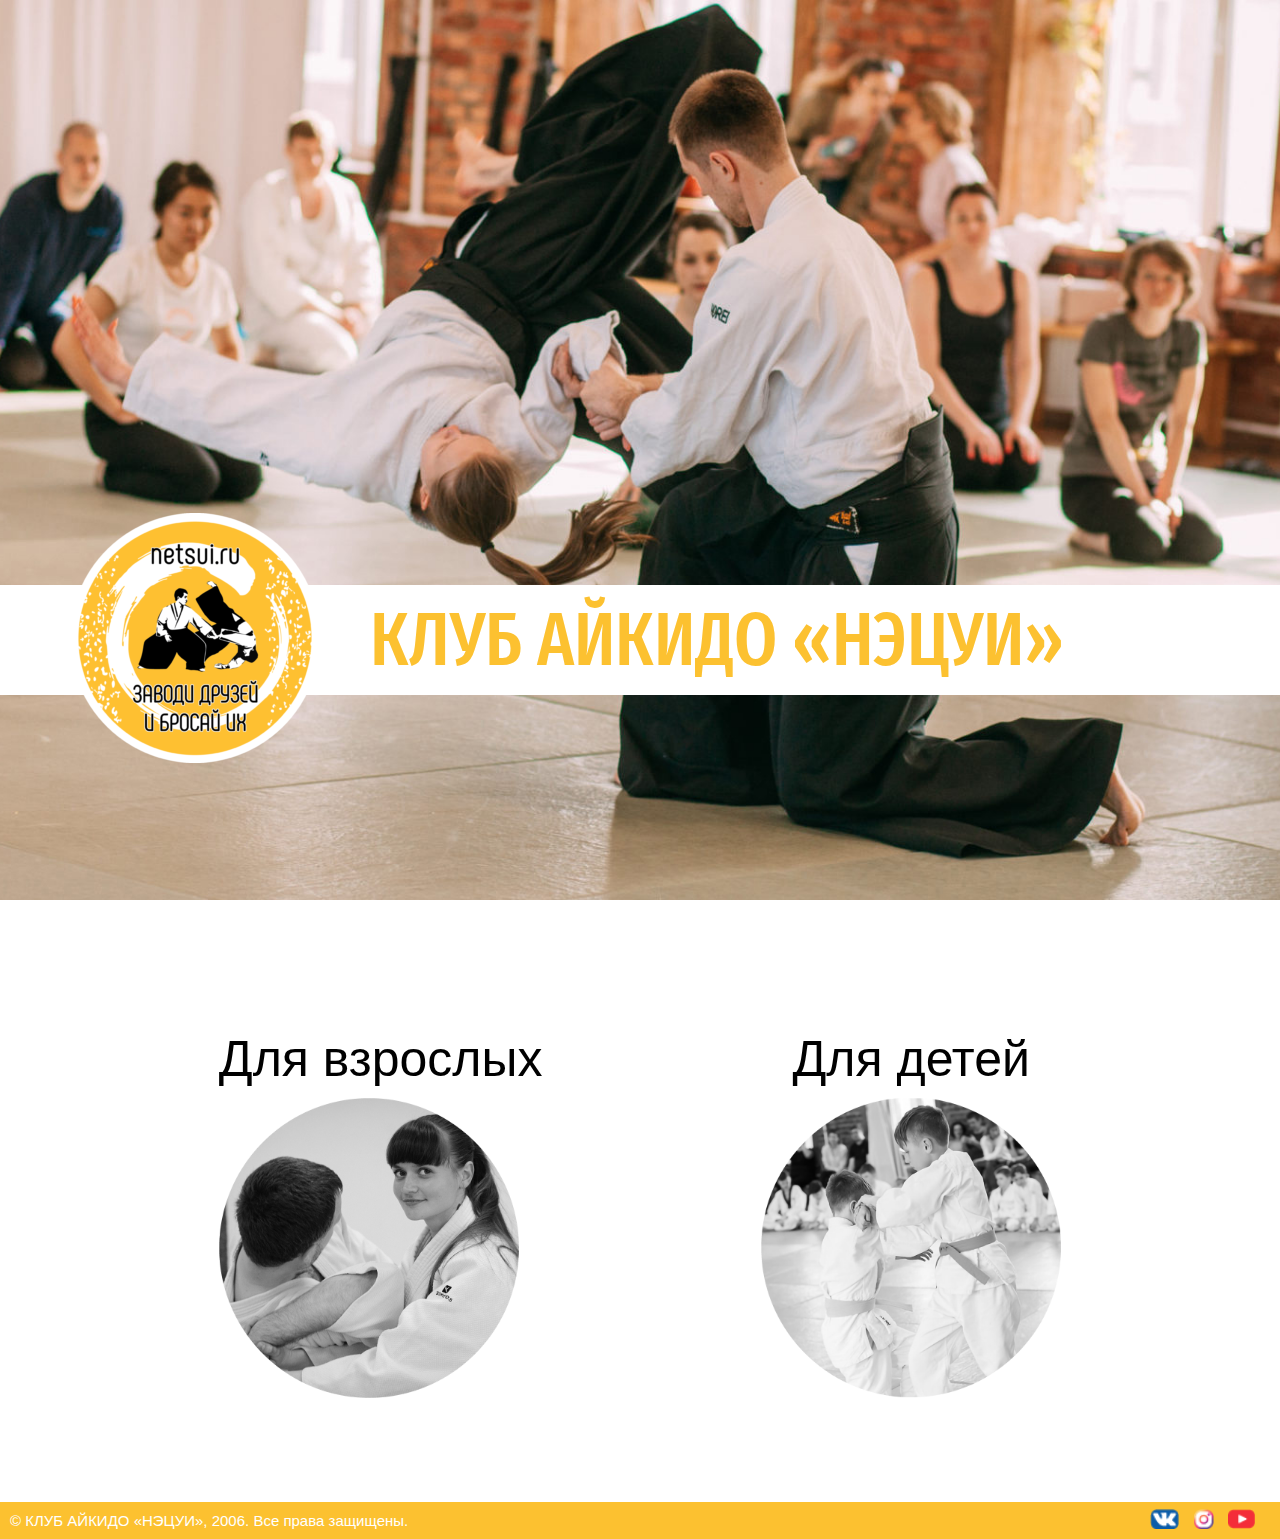
<file: index.html>
<!DOCTYPE html>
<html lang="ru">
<head>
    <meta charset="UTF-8">
    <meta http-equiv="X-UA-Compatible" content="IE=edge">
    <meta name="viewport" content="width=device-width, initial-scale=1.0">
    <title>Айкидо клуб «НЭЦУИ»</title>
    <link rel="stylesheet" href="style.css">
    <link rel="shortcut icon" href="images/cropped.png" type="image/png">
    <meta property="og:title" content="Айкидо клуб «НЭЦУИ». Пожалуй, самый лучший клуб айкидо в Санкт-Петербурге">
    <meta property="og:type" content="website">
    <meta property="og:url" content="http://kristin0.beget.tech/index.html">
    <meta property="og:image" content="images/fon.jpg">
    <meta property="og:image:width" content="1200">
    <meta property="og:image:height" content="630">
    <meta property="og:description" content="Сайт клуба айкидо «НЭЦУИ»">
    <meta name=‘Keywords’ content="айкидо, нэцуи, взрослые, дети, клуб">
</head>
<body>
    <div>
        <div class="header">
            <div class="header_i_n">
                <div class="icon">
                    <img src="images/cropped.png" alt="иконка">
                </div>
                <div class="name">
                    <p>КЛУБ АЙКИДО «НЭЦУИ»</p>
                </div>
            </div>
        </div>     
        <div class="gl">   
            <div class=" gl_menu gl_menu_left">
                <a class="animate1" href="html/aikido_eto.html">
                    <p class="m_name">Для взрослых</p>
                    <img src="images/vz.png" alt="для взрослых">
                </a> 
            </div>
            <div class=" gl_menu gl_menu_right">
                <a class="animate1" href="#">
                    <p class="m_name">Для детей</p>
                    <img src="images/det.png" alt="для детей">
                </a>
            </div>
        </div>
        <div class="footer">
            <p>© КЛУБ АЙКИДО «НЭЦУИ», 2006. Все права защищены.</p>
            <div class="soc">
                <a href="https://vk.com/aikido_club_netsui_spb"><img src="images/vk.png" alt="вк"></a>
                <a href="https://www.instagram.com/stress_survive_er/"><img src="images/inst.png" alt="инстограмм"></a>
                <a href="https://www.youtube.com/c/NetsuiRuSPb"><img src="images/ut.png" alt="ютуб"></a>
            </div>
        </div>
    </div>
</body>
</html>
</file>
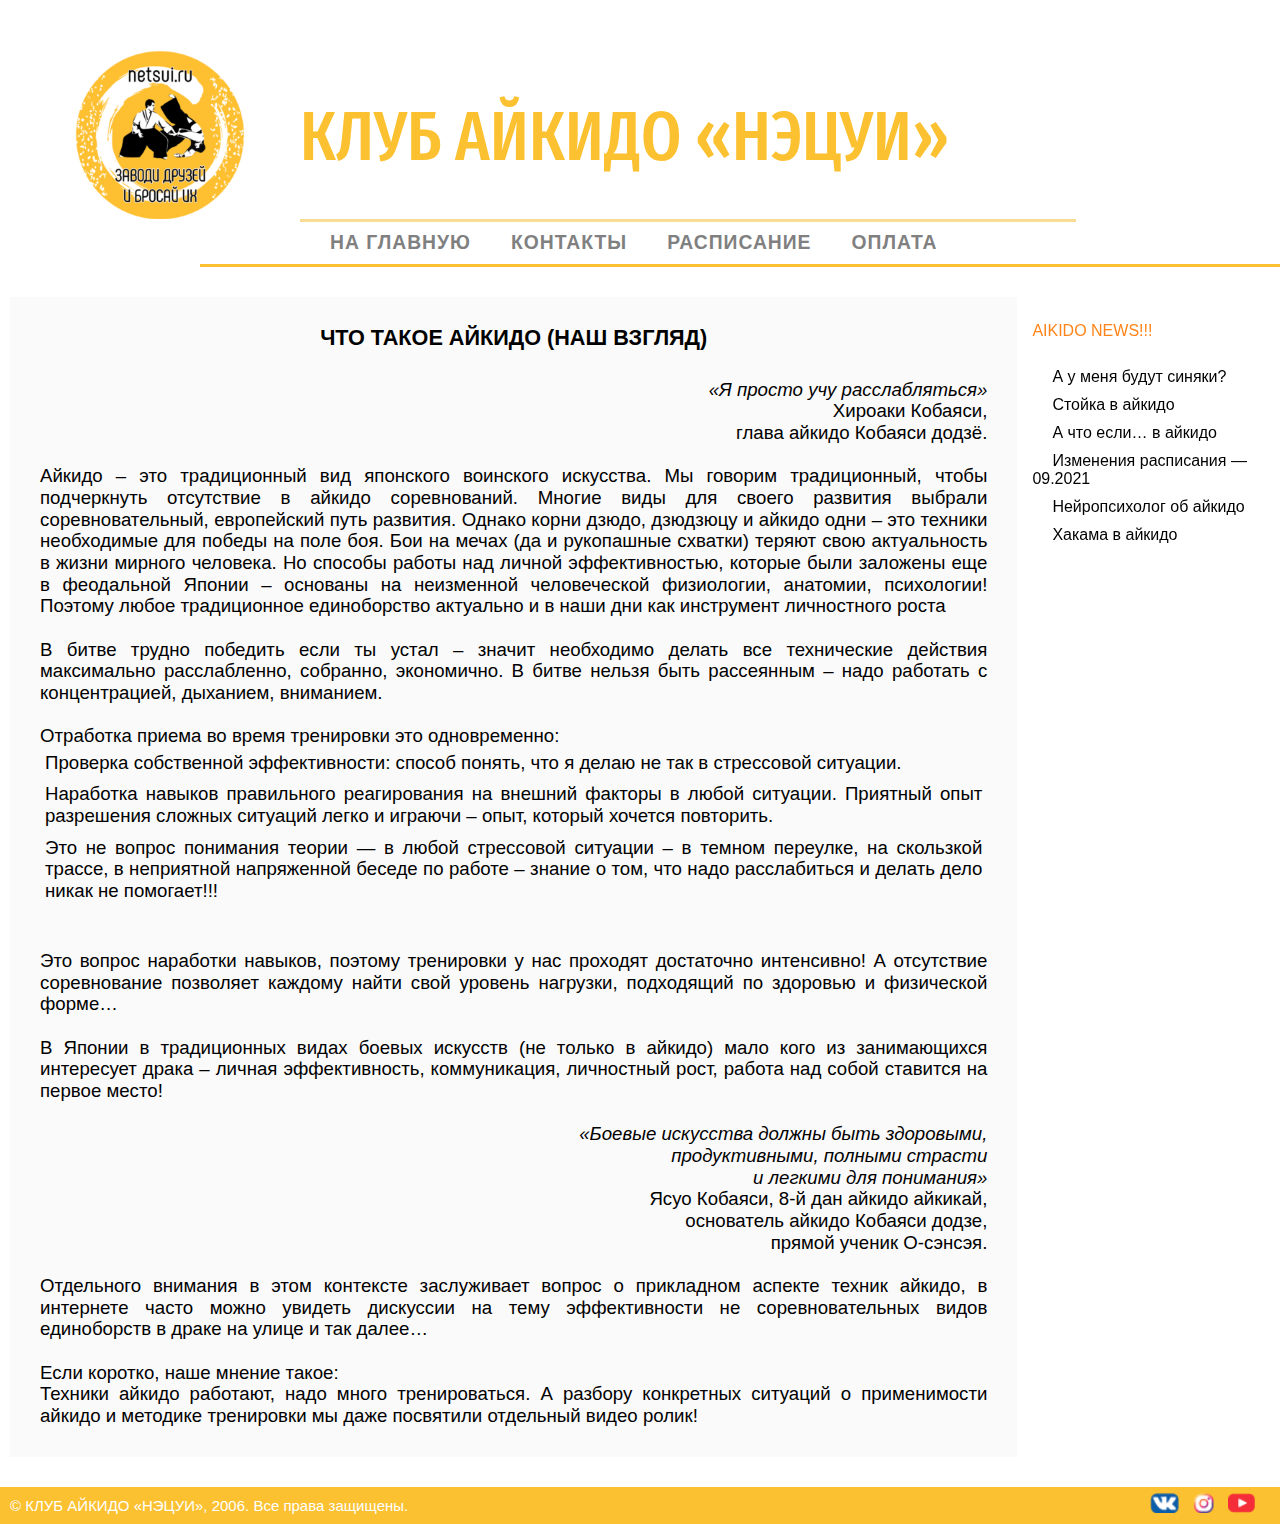
<file: html/aikido_eto.html>
<!DOCTYPE html>
<html lang="ru">
<head>
    <meta charset="UTF-8">
    <meta http-equiv="X-UA-Compatible" content="IE=edge">
    <meta name="viewport" content="width=device-width, initial-scale=1.0">
    <title>ЧТО ТАКОЕ АЙКИДО (НАШ ВЗГЛЯД)</title>
    <link rel="stylesheet" href="../style.css">
    <link rel="shortcut icon" href="/Netsui/images/cropped.png" type="image/png">
    <meta property="og:title" content="ЧТО ТАКОЕ АЙКИДО (НАШ ВЗГЛЯД)">
    <meta property="og:type" content="article">
    <meta property="og:url" content="http://kristin0.beget.tech/html/aikido_eto.html">
    <meta property="og:image" content="images/fon.jpg">
    <meta property="og:image:width" content="1200">
    <meta property="og:image:height" content="630">
        <meta property="og:description" content="Сайт айкидо клуба «НЭЦУИ»">
        <meta name=‘Keywords’ content="айкидо, нэцуи, япония, техники, Кобаяси, клуб">
</head>
<body>
        <div class="header header_b">
            <div class="header_i_n header_vse">
                <div class="icon icon_vse">
                    <a href="../index.html"><img src="../images/cropped.png" alt="иконка"></a>
                </div>
                <div class="name name_vse">
                    <p>КЛУБ АЙКИДО «НЭЦУИ»</p>
                </div>
            </div>
        </div> 
        <div class="menu">
            <div class="menu_border_bottom">
                <nav class="menu_header">
                        <p><a href="../index.html" target="content">На главную</a></p>
                        <p><a href="#" target="content">Контакты</a></p>
                        <p><a href="../html/raspisanie.html" target="content">Расписание</a></p>
                        <p><a href="#" target="content">Оплата</a></p>
                </nav>
            </div>
        </div>
        <div class="burger-menu">
            <input id="menu-toggle" type="checkbox" />
            <label class="menu-btn" for="menu-toggle">
                <span></span>
            </label>
            <div class="menubox">
                <nav >
                        <p><a class="menu-item" href="../index.html" target="content">На главную</a></p>
                        <p><a class="menu-item" href="#" target="content">Контакты</a></p>
                        <p><a class="menu-item" href="../html/raspisanie.html" target="content">Расписание</a></p>
                        <p><a class="menu-item" href="#" target="content">Оплата</a></p>
                </nav>
            </div>
        </div>
        <div class="content">  
            <div class="content_text">
                <h1>ЧТО ТАКОЕ АЙКИДО (НАШ ВЗГЛЯД)</h1>
                <p class="right"><cite>«Я просто учу расслабляться»</cite></p>
                <p class="right">Хироаки Кобаяси,<br>
                глава айкидо Кобаяси додзё.</p><br>
                <p>Айкидо – это традиционный вид японского воинского искусства. Мы говорим традиционный, чтобы подчеркнуть отсутствие в айкидо соревнований. 
                    Многие виды для своего развития выбрали соревновательный, европейский путь развития. Однако корни дзюдо, дзюдзюцу и айкидо одни – это техники 
                    необходимые для победы на поле боя. Бои на мечах (да и рукопашные схватки) теряют свою актуальность в жизни мирного человека. Но способы работы 
                    над личной эффективностью, которые были заложены еще в феодальной Японии – основаны на неизменной человеческой физиологии, анатомии, психологии! 
                    Поэтому любое традиционное единоборство актуально и в наши дни как инструмент личностного роста<br><br>
                    В битве трудно победить если ты устал – значит необходимо делать все технические действия максимально расслабленно, собранно, экономично. 
                    В битве нельзя быть рассеянным – надо работать с концентрацией, дыханием, вниманием. <br><br>
                    Отработка приема во время тренировки это одновременно: <br>
                    <ul>
                        <li>Проверка собственной эффективности: способ понять, что я делаю не так в стрессовой ситуации.</li>
                        <li>Наработка навыков правильного реагирования на внешний факторы в любой ситуации.
                            Приятный опыт разрешения сложных ситуаций легко и играючи – опыт, который хочется повторить.</li>
                        <li>Это не вопрос понимания теории — в любой стрессовой ситуации – в темном переулке, на скользкой трассе,
                            в неприятной напряженной беседе по работе – знание о том, что надо расслабиться и делать дело никак не помогает!!!</li>           
                    </ul> <br><br>
                    Это вопрос наработки навыков, поэтому тренировки у нас проходят достаточно интенсивно! А отсутствие соревнование позволяет каждому найти свой уровень нагрузки,
                    подходящий по здоровью и физической форме… <br><br>
                    В Японии в традиционных видах боевых искусств (не только в айкидо)  мало кого из занимающихся интересует драка –  личная эффективность, коммуникация, личностный рост, работа над собой ставится на первое место! <br><br>
                </p>
                <p class="right"><cite>«Боевые искусства должны быть здоровыми,<br>
                    продуктивными, полными страсти<br>        
                    и легкими для понимания»</cite><br>
                Ясуо Кобаяси, 8-й дан айкидо айкикай,<br>
                    основатель айкидо Кобаяси додзе,<br>
                    прямой ученик О-сэнсэя.
                </p><br>
                <p>Отдельного внимания в этом контексте заслуживает вопрос о прикладном аспекте техник айкидо, в интернете часто можно увидеть дискуссии на тему эффективности
                 не соревновательных видов единоборств в драке на улице и так далее… <br><br>
                Если коротко, наше мнение такое: <br>        
                Техники айкидо работают, надо много тренироваться. А разбору конкретных ситуаций о применимости айкидо и методике тренировки мы даже посвятили отдельный видео ролик!
                </p>
            </div>
            <div class="news">
                    <p><ul>
                <li>AIKIDO NEWS!!!</li><br>
                <li><a href="#" target="content">А у меня будут синяки?</a></li>
                <li><a href="#" target="content">Стойка в айкидо</a></li>
                <li><a href="#" target="content">А что если… в айкидо</a></li>  
                <li><a href="#" target="content">Изменения расписания — 09.2021</a></li>  
                <li><a href="#" target="content">Нейропсихолог об айкидо</a></li>  
                <li><a href ="#" target="content">Хакама в айкидо</a></li>  
            </ul></p>
            </div>
        </div>
        <div class="footer">
            <p>© КЛУБ АЙКИДО «НЭЦУИ», 2006. Все права защищены.</p>
            <div class="soc">
                <a href="https://vk.com/aikido_club_netsui_spb"><img src="../images/vk.png" alt="вк"></a>
                <a href="https://www.instagram.com/stress_survive_er/"><img src="../images/inst.png" alt="инстограмм"></a>
                <a href="https://www.youtube.com/c/NetsuiRuSPb"><img src="../images/ut.png" alt="ютуб"></a>
            </div>
        </div>
</body>
</html>
</file>
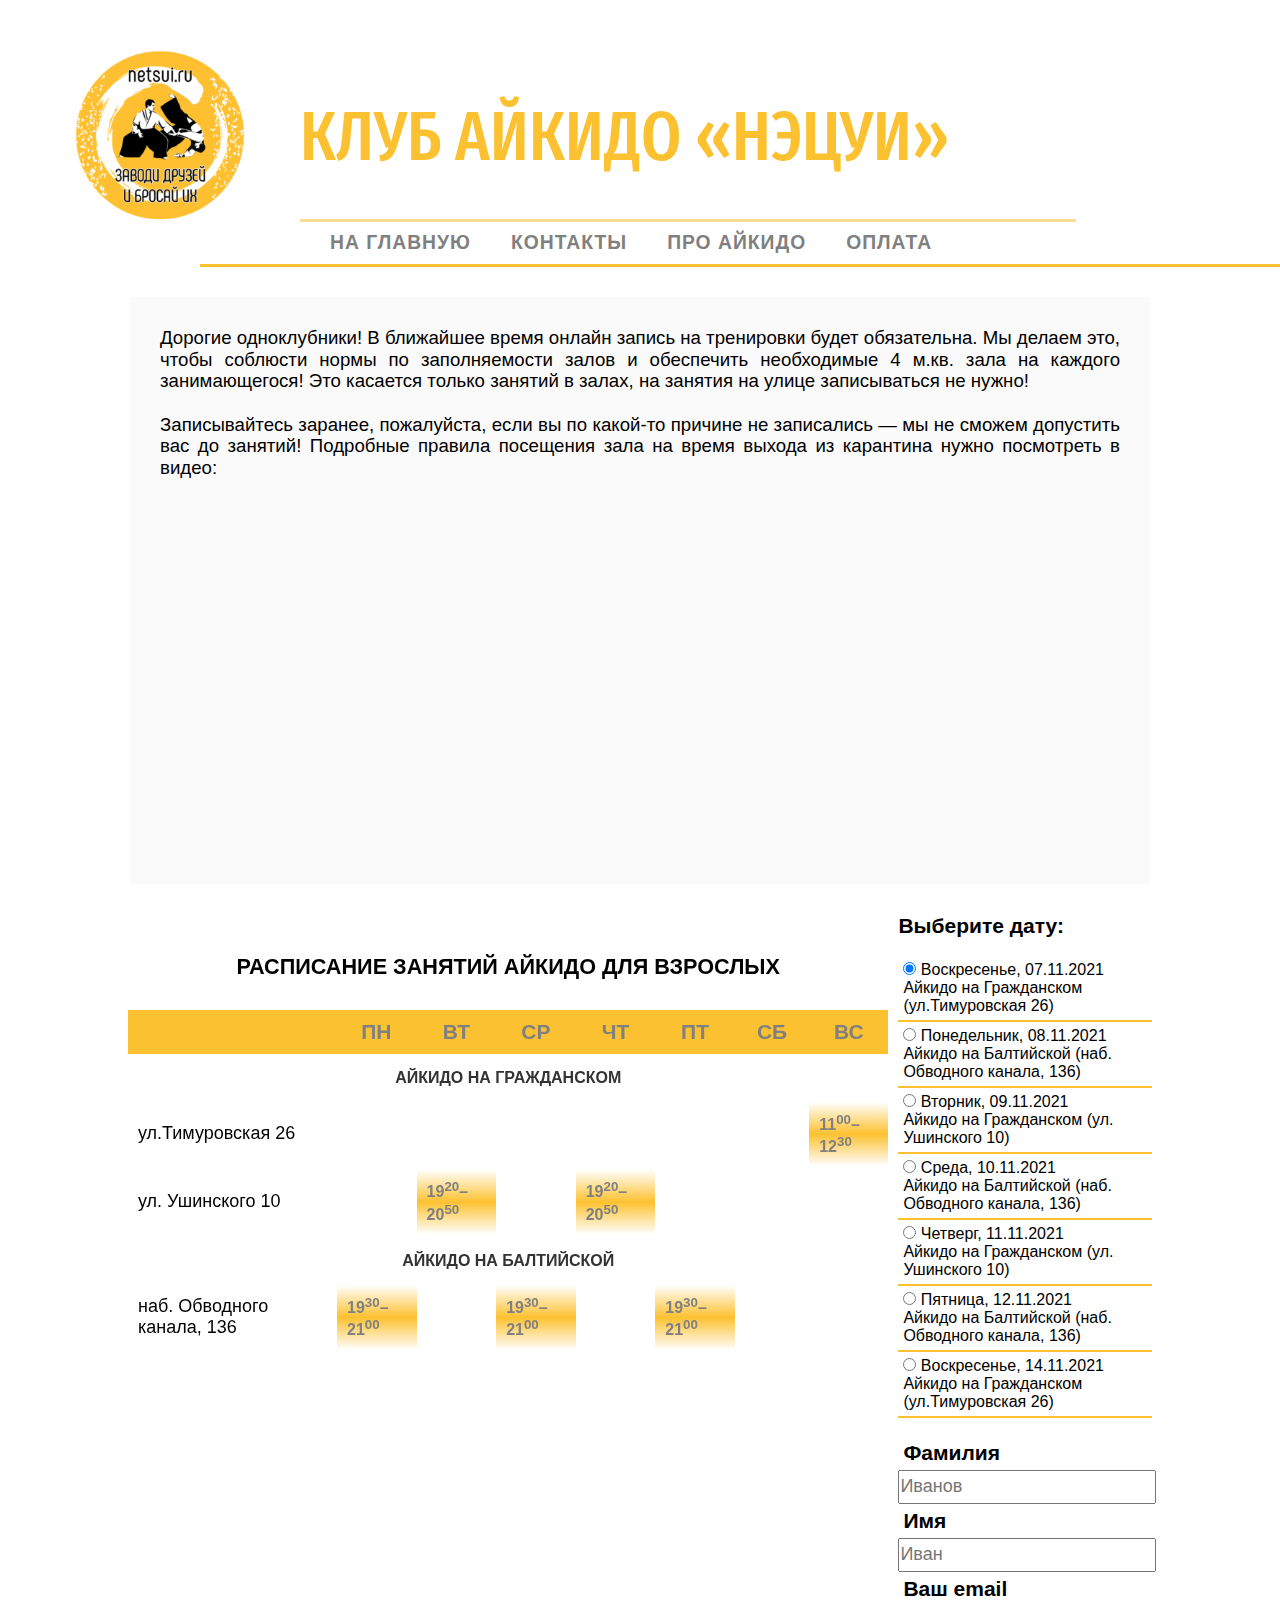
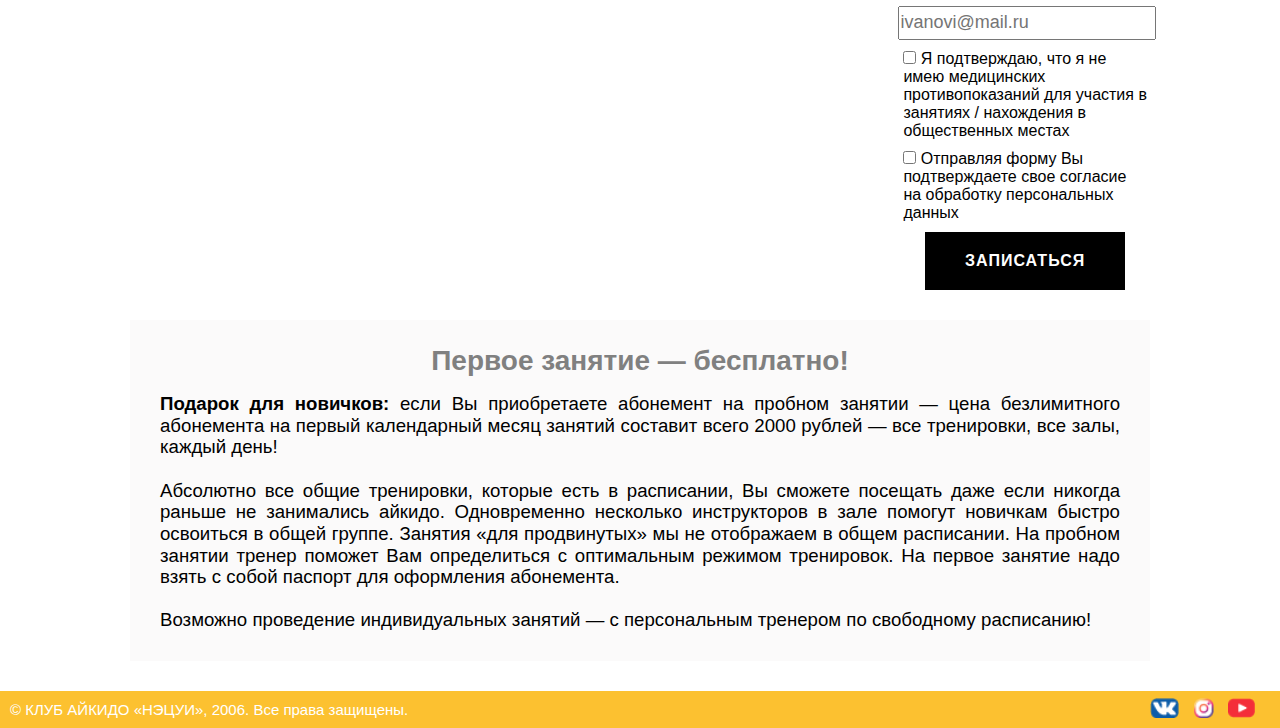
<file: html/raspisanie.html>
<!DOCTYPE html>
<html lang="en">
<head>
    <meta charset="UTF-8">
    <meta name="viewport" content="width=device-width, initial-scale=1.0">
    <title>Расписание</title>
    <link rel="stylesheet" href="../style.css">
    <link rel="shortcut icon" href="/Netsui/images/cropped.png" type="image/png">
    <meta property="og:title" content="РАСПИСАНИЕ ЗАНЯТИЙ АЙКИДО ДЛЯ ВЗРОСЛЫХ">
    <meta property="og:type" content="website">
    <meta property="og:url" content="http://kristin0.beget.tech/html/raspisanie.html">
    <meta property="og:image" content="images/fon.jpg">
    <meta property="og:image:width" content="1200">
    <meta property="og:image:height" content="630">
        <meta property="og:description" content="Расписание и онлайн регистрация в клубе айкидо «НЭЦУИ»">
        <meta name=‘Keywords’ content="айкидо, нэцуи, расписание, регистрация, занятия, клуб">
</head>
<body>
    <div class="header header_b">
        <div class="header_i_n header_vse">
             <div class="icon icon_vse">
                    <a href="../index.html"><img src="../images/cropped.png" alt="иконка"></a>
            </div>
            <div class="name name_vse">
                    <p>КЛУБ АЙКИДО «НЭЦУИ»</p>
            </div>
        </div>
    </div> 
    <div class="menu">
        <div class="menu_border_bottom">
            <nav class="menu_header">
                <p><a href="../index.html" target="content">На главную</a></p>
                <p><a href="#" target="content">Контакты</a></p>
                <p><a href="../html/aikido_eto.html" target="content">Про айкидо</a></p>
                <p><a href="#" target="content">Оплата</a></p>
            </nav>
        </div>
     </div>
    <div class="burger-menu">
        <input id="menu-toggle" type="checkbox" />
        <label class="menu-btn" for="menu-toggle">
            <span></span>
        </label>
        <div class="menubox">
            <nav >
                <p><a class="menu-item" href="../index.html" target="content">На главную</a></p>
                <p><a class="menu-item" href="#" target="content">Контакты</a></p>
                <p><a class="menu-item" href="../html/aikido_eto.html" target="content">Про айкидо</a></p>
                <p><a class="menu-item" href="#" target="content">Оплата</a></p>
            </nav>
        </div>
    </div>

    <div class="content_ras">
         <div class="content_text ras_text">
            <p>
                Дорогие одноклубники! В ближайшее время онлайн запись на тренировки будет обязательна.
                Мы делаем это, чтобы соблюсти нормы по заполняемости залов и обеспечить необходимые 4 м.кв. зала на каждого занимающегося! 
                Это касается только занятий в залах, на занятия на улице записываться не нужно!
            </p><br>
            <p>
                Записывайтесь заранее, пожалуйста, если вы по какой-то причине не записались — мы не сможем допустить вас до занятий!
                Подробные правила посещения зала на время выхода из карантина нужно посмотреть в видео:
            </p>
            <iframe width="560" height="315" src="https://www.youtube.com/embed/QoeQ5zsej_Q" title="YouTube video player" frameborder="0" allow="accelerometer; autoplay; clipboard-write; encrypted-media; gyroscope; picture-in-picture" allowfullscreen></iframe>
        </div>
        <div class="cont_r_r">
        <div class="raspisanie">
            <h1>РАСПИСАНИЕ ЗАНЯТИЙ АЙКИДО ДЛЯ ВЗРОСЛЫХ</h1>
            <table  cellpadding="3" frame="hsides" rules="none" >
                <tr class="weeks">
                    <td></td>
                    <td>ПН</td>
                    <td>ВТ</td>
                    <td>СР</td>
                    <td>ЧТ</td>
                    <td>ПТ</td>
                    <td>СБ</td>
                    <td>ВС</td>
                </tr>
                <tr>
                    <td class="metro" colspan="8">АЙКИДО НА ГРАЖДАНСКОМ</td>
                </tr>
                <tr class="stroka">
                    <td class="adres">ул.Тимуровская 26</td>
                    <td></td>
                    <td></td>
                    <td></td>
                    <td></td>
                    <td></td>
                    <td></td>
                    <td class="time">11<sup>00</sup>–12<sup>30</sup></td>
                </tr>
                <tr class="stroka">
                    <td class="adres">ул. Ушинского 10</td>
                    <td></td>
                    <td class="time">19<sup>20</sup>–20<sup>50</sup></td>
                    <td></td>
                    <td class="time">19<sup>20</sup>–20<sup>50</sup></td>
                    <td></td>
                    <td></td>
                    <td></td>
                </tr>
                <tr>
                    <td class="metro" colspan="8">АЙКИДО НА БАЛТИЙСКОЙ</td>
                </tr>
                <tr class="stroka">
                    <td class="adres">наб. Обводного канала, 136</td>
                    <td class="time">19<sup>30</sup>–21<sup>00</sup></td>
                    <td></td>
                    <td class="time" >19<sup>30</sup>–21<sup>00</sup></td>
                    <td></td>
                    <td class="time" >19<sup>30</sup>–21<sup>00</sup></td>
                    <td></td>
                    <td></td>
                </tr>
            </table>
        </div>
        <div class="raspisanie_mini">
            <h1>РАСПИСАНИЕ ЗАНЯТИЙ АЙКИДО ДЛЯ ВЗРОСЛЫХ</h1>
            <table  cellpadding="3" frame="hsides" rules="none" >
                <tr class="metro">
                    <td>АЙКИДО НА ГРАЖДАНСКОМ</td>
                </tr>
                <tr class="adres">
                    <td>ул.Тимуровская 26</td>
                </tr>
                <tr>
                    <td class="time"> Воскресенье: 11<sup>00</sup>–12<sup>30</sup></td>
                </tr>
                <tr class="metro">
                    <td>АЙКИДО НА ГРАЖДАНСКОМ</td>
                </tr>
                <tr class="adres">
                    <td>ул. Ушинского 10</td>
                </tr>
                <tr>
                    <td class="time"> Вторник: 19<sup>20</sup>–20<sup>50</sup></td>
                </tr>
                <tr>
                    <td class="time">Четверг: 19<sup>20</sup>–20<sup>50</sup></td>
                </tr>
                <tr class="metro">
                    <td>АЙКИДО НА БАЛТИЙСКОЙ</td>
                </tr>
                <tr class="adres">
                    <td>наб. Обводного канала, 136</td>
                </tr>
                <tr>
                    <td class="time"> Понедельник: 19<sup>30</sup>–21<sup>00</sup></sup></td>
                </tr>
                <tr>
                    <td class="time"> Среда: 19<sup>30</sup>–21<sup>00</sup></sup></td>
                </tr>
                <tr>
                    <td class="time"> Пятница: 19<sup>30</sup>–21<sup>00</sup></sup></td>
                </tr>
            </table>
        </div>
        <div class="regist">
            <form name="reg" method="post" action="#">
                <div class="date">
                    <p><b>Выберите дату:</b></p><br>
                    <label><input type="radio" name="date" checked value="07.11"> Воскресенье, 07.11.2021<br>
                    Айкидо на Гражданском (ул.Тимуровская 26)</label>
                    <label><input type="radio" name="date" value="07.11"> Понедельник, 08.11.2021<br>
                    Айкидо на Балтийской (наб. Обводного канала, 136)</label>
                    <label><input type="radio" name="date" value="07.11"> Вторник, 09.11.2021<br>
                    Айкидо на Гражданском (ул. Ушинского 10)</label>
                    <label><input type="radio" name="date" value="07.11"> Среда, 10.11.2021<br>
                    Айкидо на Балтийской (наб. Обводного канала, 136)</label>
                    <label><input type="radio" name="date" value="07.11"> Четверг, 11.11.2021<br>
                    Айкидо на Гражданском (ул. Ушинского 10)</label>
                    <label><input type="radio" name="date" value="07.11"> Пятница, 12.11.2021<br>
                    Айкидо на Балтийской (наб. Обводного канала, 136)</label>
                    <label><input type="radio" name="date" value="07.11"> Воскресенье, 14.11.2021<br>
                    Айкидо на Гражданском (ул.Тимуровская 26)</label><br>
                </div>
                <div>
                    <p class="data"><b>Фамилия</b></p>
                    <p><input class="okno" type="text" name="name" required placeholder="Иванов" size="21"></p>
                    <p class="data"><b>Имя</b></p>
                    <p><input class="okno" type="text" name="name" required placeholder="Иван" size="21"></p>
                    <p class="data"><b>Ваш email</b></p>
                    <p><input class="okno" type="text" name="name" required placeholder="ivanovi@mail.ru" size="21"></p>                    
                </div>
                <div class="yes">
                    <label><input type="checkbox" name="yes" required value="0"> Я подтверждаю, что я не имею медицинских противопоказаний для участия в занятиях / нахождения в общественных местах</label>
                    <label><input type="checkbox" name="yes" required value="1"> Отправляя форму Вы подтверждаете свое согласие на обработку персональных данных</label>
                </div>
                <div class="send">
                    <input type="submit" value="ЗАПИСАТЬСЯ">
                </div>
            </form>
        </div>
        </div>
        <div class="content_text ras_text">
            <h2>Первое занятие — бесплатно!</h2><br>
            <p><b>Подарок для новичков:</b> если Вы приобретаете абонемент на пробном занятии — цена безлимитного абонемента на первый календарный месяц
            занятий составит всего 2000 рублей — все тренировки, все залы, каждый день!</p><br>
            <p>
                Абсолютно все общие тренировки, которые есть в расписании, Вы сможете посещать даже если никогда раньше не занимались айкидо. Одновременно несколько инструкторов 
                в зале помогут новичкам быстро освоиться в общей группе. Занятия «для продвинутых» мы не отображаем в общем расписании. На пробном занятии тренер поможет Вам определиться 
                с оптимальным режимом тренировок. На первое занятие надо взять с собой паспорт для оформления абонемента. <br><br>
                Возможно проведение индивидуальных занятий — с персональным тренером по свободному расписанию!
            </p>
        </div>
    </div>
    <div class="footer">
            <p>© КЛУБ АЙКИДО «НЭЦУИ», 2006. Все права защищены.</p>
            <div class="soc">
                <a href="https://vk.com/aikido_club_netsui_spb"><img src="../images/vk.png" alt="вк"></a>
                <a href="https://www.instagram.com/stress_survive_er/"><img src="../images/inst.png" alt="инстограмм"></a>
                <a href="https://www.youtube.com/c/NetsuiRuSPb"><img src="../images/ut.png" alt="ютуб"></a>
            </div>
    </div>
</body>
</html>
</file>
<file: style.css>
@font-face {
    font-family: Fira Sans Extra М;
    src: url(font/FiraSansExtraCondensed-Medium.ttf)
}
@font-face {
     font-family: Fira Sans Extra R;
    src: url(font/FiraSansExtraCondensed-Regular.ttf)
}
* {
    padding: 0;
    margin: 0; 
    font-family: sans-serif;
}
body{
    width: 100%;
}
.header{
    background: url(images/fon1200_570.jpg) center center;
    background-size: cover;
    background-repeat: no-repeat;
    width: 100%;
    height: 100vh;
    display: inline-block;
}
.header_i_n {
    background-color: white;
    height: 110px;
    width: 100%;
    display: flex;
    Justify-content: flex-start;
    align-items: center;
    margin-top: 65vh;
}
.icon>img {
    width:250px;
    height: 250px;
    margin-left: 70px;
}
.name>p{
    font-family: Fira Sans Extra М;
    font-size: 75px;
    color: #fcc130;
    padding-left: 50px;
}
.gl {
    display: flex;
    Justify-content: space-evenly;
    align-items: center;
    height: 50%;
    margin: 100px 0px;
}
.m_name{
    margin: 10px 0px;
    text-align:center;
    font-size: 50px;
    margin-top: 30px;
}
.gl_menu{
    position: relative;
    cursor: pointer;
    filter: grayscale(100%); 
}
.gl_menu:hover {
    filter: grayscale(0%);
}
a { 
    text-decoration:none;
    color: black;
}
a:hover {
    transition: 0.5s;
    color: #fcc130;
}
.animate1 img{ 
    width: 300px;
    height: 300px;
}
.footer {
    background-color: #fcc130;
    width: 100%;
    display: flex;
    Justify-content: space-between;
    align-items: center;
    flex: 0 0 auto;
}
.footer p {
    color: white;
    padding: 10px;
    font-size: 15px;
}
.soc{
    margin-right: 20px;
}
.footer .soc img{
padding: 5px;
height: 20px;
}
@media (max-width: 1100px) {
    .header_i_n {
        height: 100px;
        margin-top: 70vh;
    }
    .icon>img {
        width: calc((100vw - 767px)/(1110 - 767) * (250 - 160) + 160px);
        height: auto;
        margin-left: 20px;
    }
    .name p{
        font-size: calc( (100vw - 480px)/(1280 - 480) * (70 - 40) + 40px);
        margin-left: 20px;
        padding-left: 0;
    }
    .gl{
        display: flex;
        flex-direction: row;
        Justify-content: space-evenly;
        align-items: center;
        height: 50%;
    }
    .m_name{
        margin: 30px 20px 5px 20px;
        text-align:center;
        font-size: 40px;
        margin-top: 30px;
    }
    .animate1 img {
       
        margin: 10px;
        width: 250px;
        height: 250px;
    
    }
    .soc{
        margin-right: 10px;
    }
    .footer .soc img{
            padding: 3px 3px;
            height: 18px;
            }
}
@media  (max-width: 767px) {

    .header_i_n {
        height: 60px;
    }
    .icon>img {
        width: 120px;
        height: auto;
        margin-left: 15px;
    }
    .name p{
        margin-left: 15px;
        padding-left: 0;
        font-size: calc( (100vw - 480px)/(1280 - 480) * (60 - 30) + 30px);
    }
    .gl{
        display: flex;
        flex-direction: column;
        Justify-content: center;
        align-items: center;
        height: 50%;
    }
    .gl_menu {
        margin-bottom: 50px;
    }
    
    .m_name{
        margin: 30px 20px 5px 20px;
        text-align:center;
        font-size: 50px;
        margin-top: 30px;
       

    }
    .animate1 img {
       
        margin: 15px;
        width: 300px;
        height: 300px;
    
    }
    .footer .soc img{
            padding: 3px 3px;
            height: 18px;
            }
}
@media (max-width: 580px) {
    .footer {
        flex-wrap: wrap;
        justify-content: center;
    }
    .footer p {
        font-size: calc((100vw - 480px)/(1280 - 480) * (20 - 15) + 15px);
    }
    .soc {
        margin-right: 0;
    }
    .footer .soc img {
        padding: 5px;
        height: 15px;
    }
}
@media  (max-width: 460px) {
    .header{
        background: url(images/fon320_230.jpg) center center;
        background-size: cover;
        background-repeat: no-repeat;
        width: 100%;
        height: 230px;
        display: inline-block;
    }
    .header_i_n {
        height: 40px;
        margin-top: calc((100vw - 300px)/(460 - 300) * (180 - 140) + 140px);
        
    }
    .icon>img {
        width:80px;
        height: 80px;
        margin-left: 5px;
    }
    .name p{
        font-size: calc( (100vw - 200px)/(460 - 200) * (25 - 14) + 14px);
    }
    .gl{
        display: flex;
        flex-direction: column;
        Justify-content: center;
        align-items: center;
        height: 50%;
    }
    .gl_menu {
        margin-bottom: 50px;
    }
    .m_name{
        margin: 30px 20px 5px 20px;
        text-align:center;
        font-size: 30px;
        margin-top: 30px;
    }
    .animate1 img {
       
        margin: 10px;
        width: 200px;
        height: 200px;
    
    }
}

/* шапка на все страницы, кроме главной */
.header_b {
    background: none;
    height: 10vh;
    margin-top: 10px;
    background-color: white;
}
.header_vse {
    margin-top: 8vh;
    background: none;
}
.icon_vse>a>img{
    width: 180px;
    height: 180px;
    margin-left: 70px;
}
.name_vse > p {
    font-family: Fira Sans Extra М;
    font-size: calc((100vw - 480px)/(1280 - 480) * (70 - 21) + 21px);
    color: #fcc130;
    padding-left: 50px;
}

/* Меню на все страницы */
.burger-menu {
    display: none;
}
.menu {
    position: sticky;
    top: 0;
    background-color: white;
    margin-top: 20px;
}
.menu_border_bottom {
    margin-left: 200px;
    margin-top: -30px;
    border-bottom: 3px inset #fcc130;
    
}
.menu_header {
    width: 70%;
    border-top: 3px solid #f9dd94;
    display: flex;
    Justify-content: flex-start;
    align-items: center;
    padding: 10px;
    margin-left: 100px;
    margin-top: -30px;
}
:root {
    --Color: #fcc130;
}
.menu_header a {
    text-transform: uppercase;
    letter-spacing: 1px;
    padding: 12px 20px;  
    font-weight:bold;
    font-size: calc((100vw - 1100px)/(1920 - 1100) * (24 - 18) + 18px);
    transition: background-size .2s;
     background: linear-gradient(to bottom, var(--Color) 0%,
         var(--Color) 100%);
     background-position: 0 100%;
     background-repeat: repeat-x;
     background-size: 1px 1px;
     color: grey;
     text-decoration: none;
     transition: background-size .2s;
     }
.menu_header a:hover {
    color: white;
    background-size: 4px 50px;
}

/* тескт страницы */
.content {
    display: flex;
    Justify-content: space-between;
    align-items: flex-start;
}

.content_text {
    width: 75%;
    padding: 30px;
    margin: 30px 10px;
    background-color: rgba(231, 226, 223, 0.164);
    line-height: calc((100vw - 1100px)/(1920 - 1100) * (24 - 21) + 21px);
    text-align: justify;
    font-size: calc((100vw - 1100px)/(1920 - 1100) * (21 - 18) + 18px);
}

h1 {
    text-align: center;
    font-size: calc((100vw - 1100px)/(1920 - 1100) * (24 - 21) + 21px);
    padding-bottom: 30px;
}

.right {
    text-align: right;
}
li {
    list-style-type: none;
    padding: 5px;
}

/* боковая понель с новостями */
.news a {
    text-decoration: none;
    color: black;
    padding-left: 20PX;
}

.news {
    position: sticky;
    top: 70px;
    margin-top: 50px;
    color: #FF8419;
    font-size: 16px;
    width: 20%;
}
@media (max-width: 1100px) {
    .icon_vse>a>img {
        width: 160px;
        height: 160px;
        margin-left: 20px;
     }
    .name_vse p {
        font-size: calc((100vw - 480px)/(1280 - 480) * (70 - 40) + 40px);
        margin-left: 20px;
        padding-left: 0;
     }
    .menu_border_bottom {
        margin-left: 100px;
    }
    .menu_header a {
        padding: 14px 20px;
        font-size: calc((100vw - 767px)/(1100 - 767) * (16 - 11) + 11px);
    }
    .content_text {
        width: 68%;
    }
    .news {
        width: 32%;
    }
}
@media (max-width: 767px) {
    .header_b {
        margin-top: 40px;
        width: fit-content;
        background-color: #fcc130;
        height: 30px;
    }
    .name_vse {
        border-bottom: 3px solid gray;
    }
    .icon_vse>a>img {
        width: calc((100vw - 480px)/(767 - 480) * (140 - 90) + 90px);
        height: auto;
        margin-left: 20px;
    }
    .name_vse p {
        font-size: calc((100vw - 480px)/(767 - 480) * (60 - 36) + 36px);
        margin-left: 20px;
        padding-left: 0;
        padding-top: 20px;
    }
    .menu {
        display: none;
    }
    /* бургер меню */
    .burger-menu {
        display: flex;
    }
    .menu-btn {
        display: flex;
        align-items: center;
        position: absolute;
        top: 42px;
        right: 6%;
        width: 26px;
        height: 26px;
        cursor: pointer;
        z-index: 1;
    }

    .menu-btn>span,
    .menu-btn>span::before,
    .menu-btn>span::after {
        display: block;
        position: absolute;
        width: 100%;
        height: 2px;
        background-color: #616161;
        transition-duration: .25s;
       }

       .menu-btn>span::before {
           content: '';
           top: -8px;
       }

       .menu-btn>span::after {
           content: '';
           top: 8px;
       }

       .menubox {
           display: block;
           position: fixed;
           visibility: hidden;
           top: 0;
           left: -100%;
           width: 300px;
           height: 100%;
           margin: 0;
           padding: 80px 0;
           list-style: none;
           background-color: #ECEFF1;
           box-shadow: 1px 0px 6px rgba(0, 0, 0, .2);
           transition-duration: .25s;
       }

       .menu-item {
           display: block;
           padding: 12px 24px;
           color: #333;
           font-family: sans-serif;
           font-size: 20px;
           font-weight: 600;
           text-decoration: none;
           transition-duration: .25s;
       }

       .menu-item:hover {
           background-color: #CFD8DC;
       }


       #menu-toggle {
           opacity: 0;
       }

       #menu-toggle:checked~.menu-btn>span {
           transform: rotate(45deg);
       }

       #menu-toggle:checked~.menu-btn>span::before {
           top: 0;
           transform: rotate(0);
       }

       #menu-toggle:checked~.menu-btn>span::after {
           top: 0;
           transform: rotate(90deg);
       }

       #menu-toggle:checked~.menubox {
           visibility: visible;
           left: 0;
       }
    .content_text h1 {
        font-size: calc((100vw - 480px)/(767 - 480) * (24 - 18) + 18px);
    }
    .content {
        margin-top: -40px;
        display: flex;
        flex-direction: column;
        padding: 30px;
    }
    .content_text {
        width: 100%;  
    }
    .news {
        width: 100%;
        text-align: center;
        margin-bottom: 20px;
    }
}
@media (max-width: 460px) {
    .name_vse p {
        padding-top: 0px;
        margin-left: 10px;
    }
    .menu-btn {
        right: 10%;
    }
}

/* страница с расписанием */

.content_ras{
    display: flex;
    flex-direction: column;
    align-items: center;
}
.cont_r_r {
    display: flex;
    justify-content: space-evenly;
    align-items: flex-start;
    width: 80%;
}
.ras_text {
    display: flex;
    flex-direction: column;
    align-items: center;
    width: 75%;
}
iframe {
    padding: 30px;
}
.ras_text h2, h2>p {
color: gray;
}
/* таблица с расписанием */
.raspisanie {
    position: sticky;
    top: 70px;
}
.raspisanie_mini {
    display: none;
}
table {
    border: 0;
    width: 100%;
}
.raspisanie>h1 {
    margin-top: 40px;
    
}
td {
    padding: 10px;
    width: 75px;
}
.weeks {
    background-color: #fcc130;
    text-align: center;
    color: gray;
    font-weight:bold;
    font-size: 21px;
}
.metro {
    color:#333;
    padding: 15px;
    text-align: center;
    font-weight:bold;
}
.adres {
    text-align: left;
    width: 234px;
    padding:0 10px;
    font-size: 18px;
    border-right: 2px solid white;
}
.time {
    background-image: linear-gradient(white, #fcc130, white);
    font-weight:bold;
    color: gray;
}
.stroka{
    border-bottom: 3px solid white;
}
/* регистрационная форма */
.regist{
    width: 30%;
    margin-left: 10px;
}
.date>p {
    font-size: 21px;
}
.date label {
    display: block;
    border-bottom: 2px solid #fcc130;
    padding: 5px;
}
label:hover {
    background-color: rgba(238, 206, 102, 0.5);
    cursor: pointer;
}
.data{
    font-size: 21px;
    padding: 5px
}
.okno {
    width: 100%;
    height: 30px;
    font-size: 18px;
}
.yes{
    margin: 5px 0;
}
.yes label{
    display: block;
    padding: 5px;
}
.send {
    text-align: center;
}
.send input {
    background-color: black;
    
    color: white;
    border: none;
    padding: 20px 40px;
    font-size: 16px;
    font-weight:bold;
    letter-spacing: 1px;
}
.send input:hover {
    background-image: linear-gradient(#f9dd94, #fcc130);
    color: gray;
    cursor: pointer;
}
@media (max-width: 1100px) {
/* страница с расписанием */

.cont_r_r {
    display: flex;
    flex-direction: column;
    align-items: center;
    width: 95%;
}

.ras_text h2{
    color: gray;
}

/* таблица с расписанием */
table {
    border: 0;
    width: 95%;
    font-size: 0.7em;
}
.weeks {
    font-size: 1em;
}

.adres {
    font-size: 1.2em;
}

/* регистрационная форма */
.regist {
    width: 80%;
    margin-top: 40px;
}
}
@media (max-width: 767px) {
    iframe{
        width: 100%;
    }
    .raspisanie{
        display: none;
    }
    .raspisanie_mini {
        display:block;
        width: 80%;
    }
    .raspisanie>h1 {
        font-size: calc((100vw - 767px)/(1100 - 767) * (26 - 21) + 21px);
    }
    .metro {
        background-color: #fcc130;
    }
    .adres {
        text-align: center;
    }
    .time {
        background-image: none;
        font-size: 12px;
        padding: 2px;
    }
}
@media (max-width: .460px){
    
    .raspisanie {
        margin-right: 15px;
        border: 0;
        width: 100%;
    }
    .raspisanie>h1 {
        font-size: calc((100vw - 460px)/(767 - 460) * (21 - 14) + 14px);
    }
    .time{
        font-size: calc((100vw - 480px)/(767 - 480) * (15 - 11) + 11px);
    }

    .adres {
        font-size: calc((100vw - 480px)/(767 - 480) * (18 - 14) + 14px);
    }

    /* регистрационная форма */
    .regist {
        width: 100%;
        font-size: calc((100vw - 480px)/(767 - 480) * (18 - 14) + 14px);
        
    }
    .ras_text>h2 {
        font-size: calc((100vw - 480px)/(767 - 480) * (21 - 18) + 18px);
    }
}
</file>
